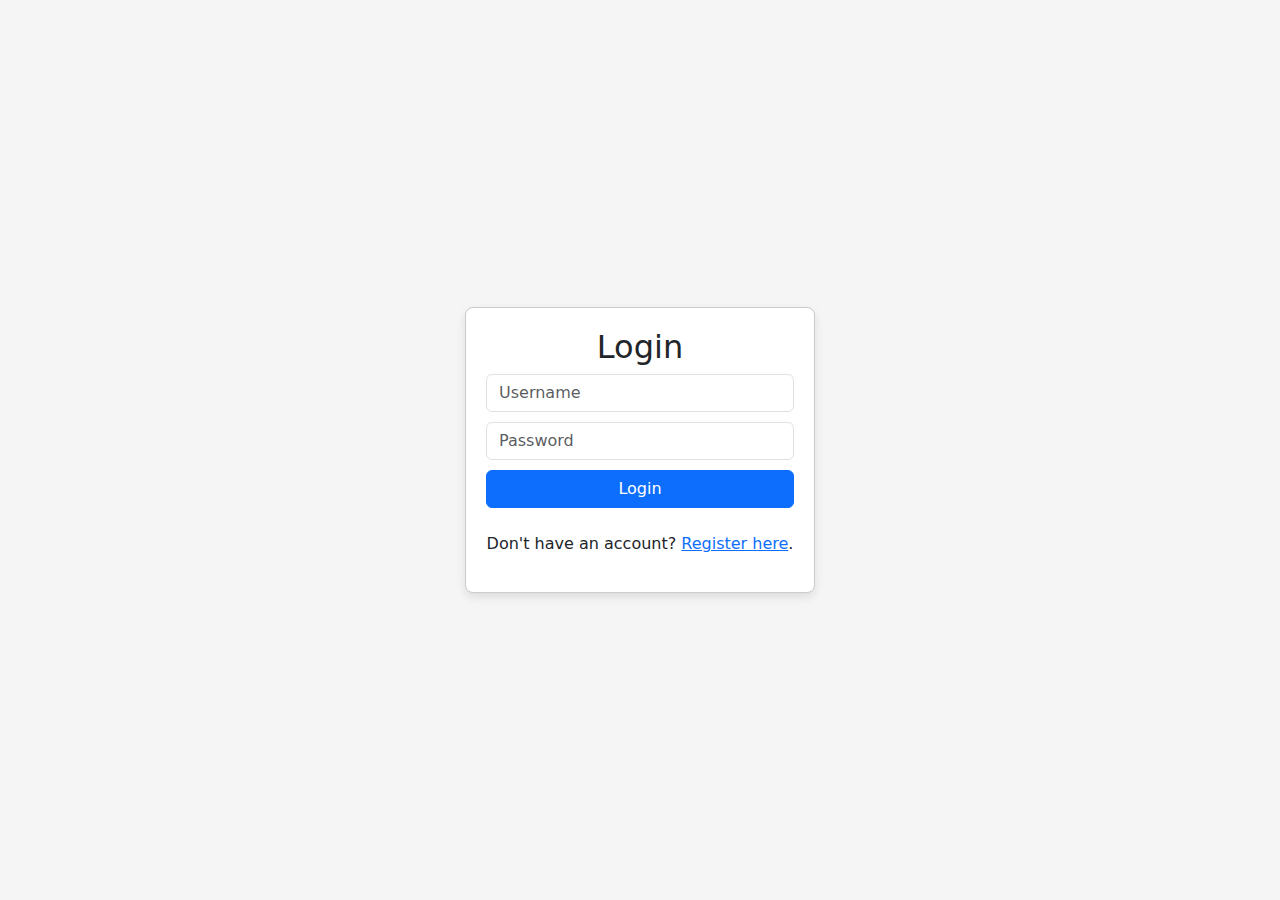
<file: templates/login.html>
<!DOCTYPE html>
<html lang="en">
<head>
    <meta charset="UTF-8">
    <meta name="viewport" content="width=device-width, initial-scale=1.0">
    <title>Login</title>
    <link href="https://cdn.jsdelivr.net/npm/bootstrap@5.3.0/dist/css/bootstrap.min.css" rel="stylesheet">
    <style>
        body {
            display: flex;
            justify-content: center;
            align-items: center;
            height: 100vh;
            background-color: #f5f5f5;
            margin: 0;
        }

        .login-container {
            width: 100%;
            max-width: 350px;
            padding: 20px;
            border: 1px solid #ccc;
            background: white;
            box-shadow: 0 4px 10px rgba(0, 0, 0, 0.1);
            border-radius: 8px;
            text-align: center;
        }

        .form-control {
            margin-bottom: 10px;
        }

        .btn-primary {
            width: 100%;
        }
    </style>
</head>
<body>

    <div class="login-container">
        <h2>Login</h2>
        <form action="/" method="post">
            <input type="text" class="form-control" name="username" placeholder="Username" required>
            <input type="password" class="form-control" name="password" placeholder="Password" required>
            <button type="submit" class="btn btn-primary">Login</button>
            <br>
            <br>
<p class="register-text">Don't have an account? <a href="{{ url_for('register') }}">Register here</a>.</p>
        </form>
    </div>

</body>
</html>
</file>
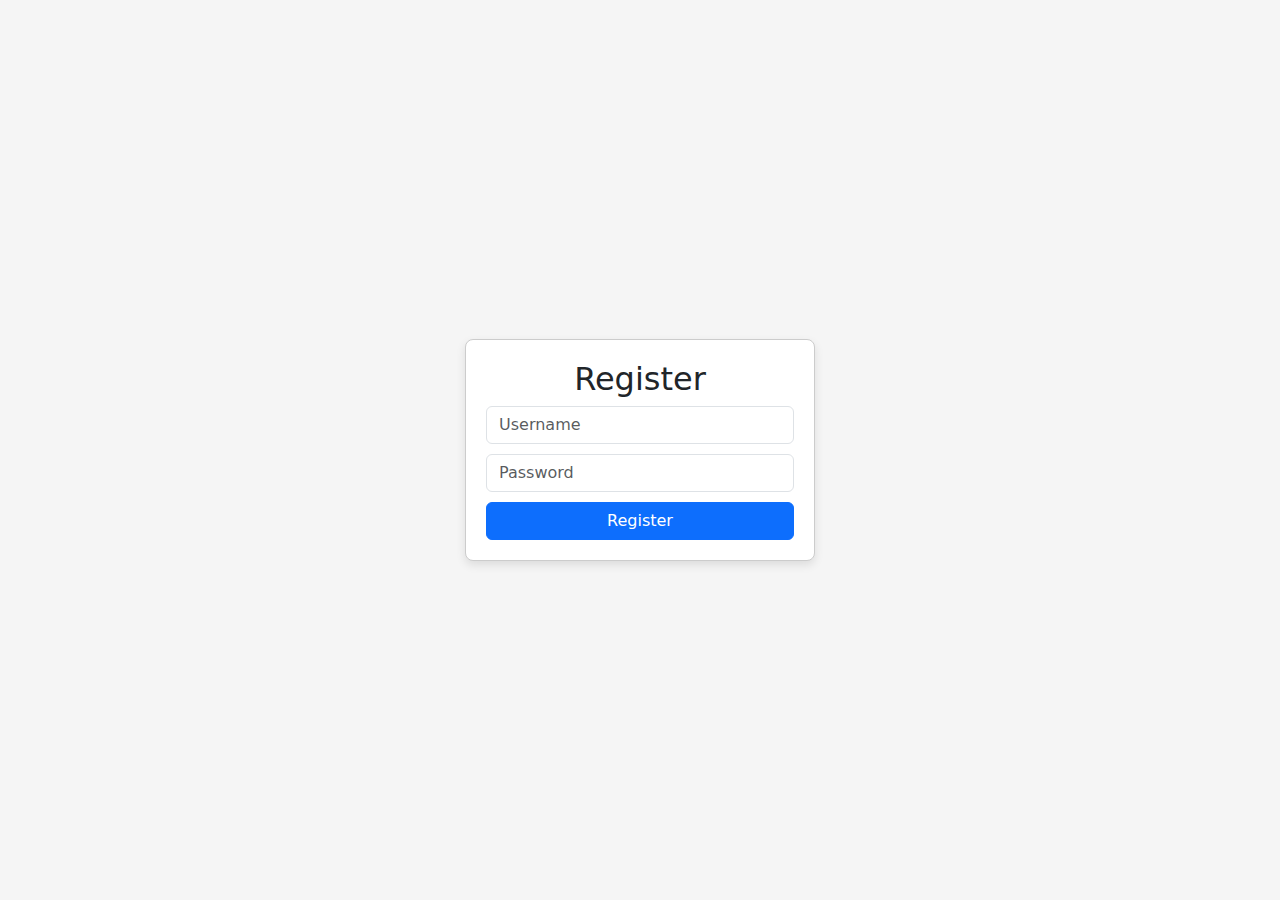
<file: templates/register.html>
<!DOCTYPE html>
<html lang="en">
<head>
    <meta charset="UTF-8">
    <meta name="viewport" content="width=device-width, initial-scale=1.0">
    <title>Register</title>
    <link href="https://cdn.jsdelivr.net/npm/bootstrap@5.3.0/dist/css/bootstrap.min.css" rel="stylesheet">
    <style>
        body {
            display: flex;
            justify-content: center;
            align-items: center;
            height: 100vh;
            background-color: #f5f5f5;
            margin: 0;
        }

        .login-container {
            width: 100%;
            max-width: 350px;
            padding: 20px;
            border: 1px solid #ccc;
            background: white;
            box-shadow: 0 4px 10px rgba(0, 0, 0, 0.1);
            border-radius: 8px;
            text-align: center;
        }

        .form-control {
            margin-bottom: 10px;
        }

        .btn-primary {
            width: 100%;
        }
    </style>
</head>
<body>

    <div class="login-container">
        <h2>Register</h2>
        <form action="/register" method="post">
            <input type="text" class="form-control" name="username" placeholder="Username" required>
            <input type="password" class="form-control" name="password" placeholder="Password" required>
            <button type="submit" class="btn btn-primary">Register</button>
        </form>
    </div>

</body>
</html>
</file>
